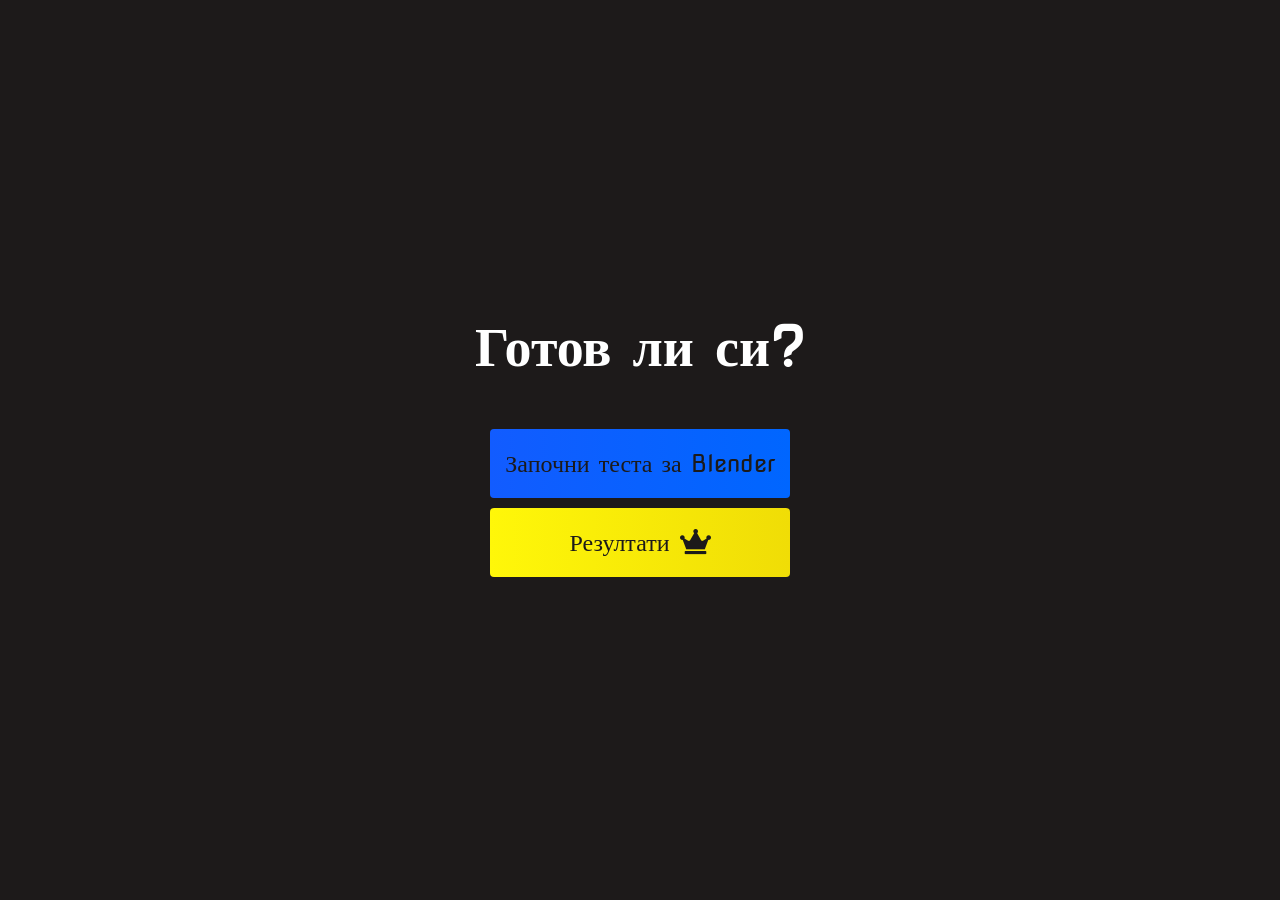
<file: index.html>
<!DOCTYPE html>
<html lang="en">

<head>
    <meta charset="UTF-8">
    <meta http-equiv="X-UA-Compatible" content="IE=edge">
    <meta name="viewport" content="width=device-width, initial-scale=1.0">
    <title>Начална Страница</title>
    <link rel="stylesheet" href="style.css">
    <link rel="stylesheet" href="https://use.fontawesome.com/releases/v5.15.4/css/all.css" integrity="sha384-DyZ88mC6Up2uqS4h/KRgHuoeGwBcD4Ng9SiP4dIRy0EXTlnuz47vAwmeGwVChigm" crossorigin="anonymous">
</head>

<body>
    <div class="container">
        <div id="home" class="flex-column flex-center">
            <h1>Готов ли си?</h1>
            <a href="game.html" class="btn">Започни теста за Blender</a>
            <a href="highscores.html" id="highscore-btn" class="btn">Резултати<i class="fas fa-crown"></i></a>
        </div>
    </div>
</body>

</html>
</file>
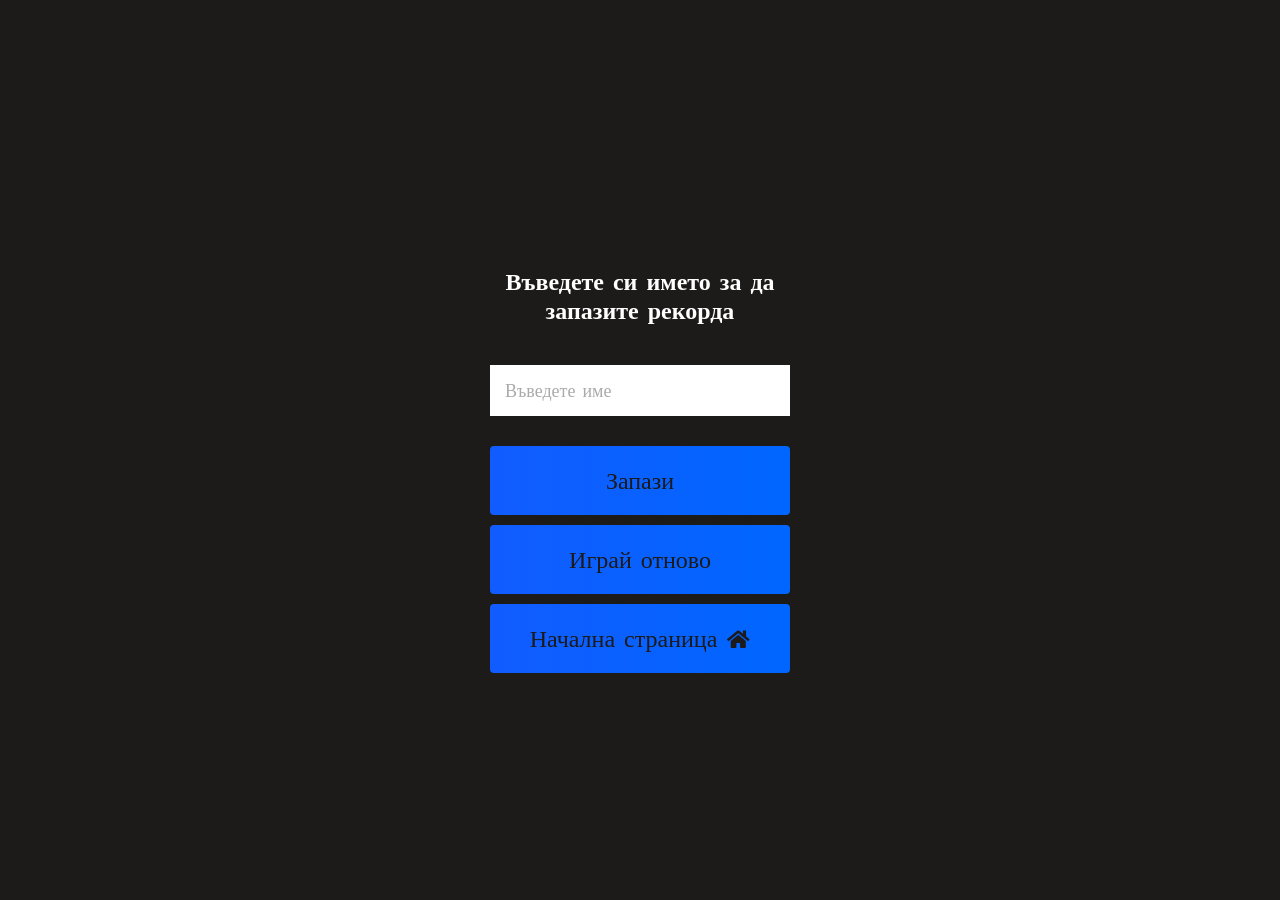
<file: end.html>
<!DOCTYPE html>
<html lang="en">

<head>
    <meta charset="UTF-8">
    <meta http-equiv="X-UA-Compatible" content="IE=edge">
    <meta name="viewport" content="width=device-width, initial-scale=1.0">
    <title>Document</title>
    <link rel="stylesheet" href="style.css">
    <link rel="stylesheet" href="https://use.fontawesome.com/releases/v5.15.4/css/all.css" integrity="sha384-DyZ88mC6Up2uqS4h/KRgHuoeGwBcD4Ng9SiP4dIRy0EXTlnuz47vAwmeGwVChigm" crossorigin="anonymous">
</head>

<body>
    <div class="container">
        <div id="end" class="flex-center flex-column">
            <h1 id="finalScore">0</h1>
            <form class="end-form-container">
                <h2 id="end-text">Въведете си името за да запазите рекорда</h2>
                <input type="text" name="name" id="username" placeholder="Въведете име">
                <button class="btn" id="saveScoreBtn" type="submit" onclick="saveHighScore(event)" disabled>Запази</button>
            </form>
            <a href="game.html" class="btn">Играй отново</a>
            <a href="index.html" class="btn">Начална страница<i class="fas fa-home"></i></a>
        </div>
    </div>
    <script src="end.js"></script>
</body>

</html>
</file>
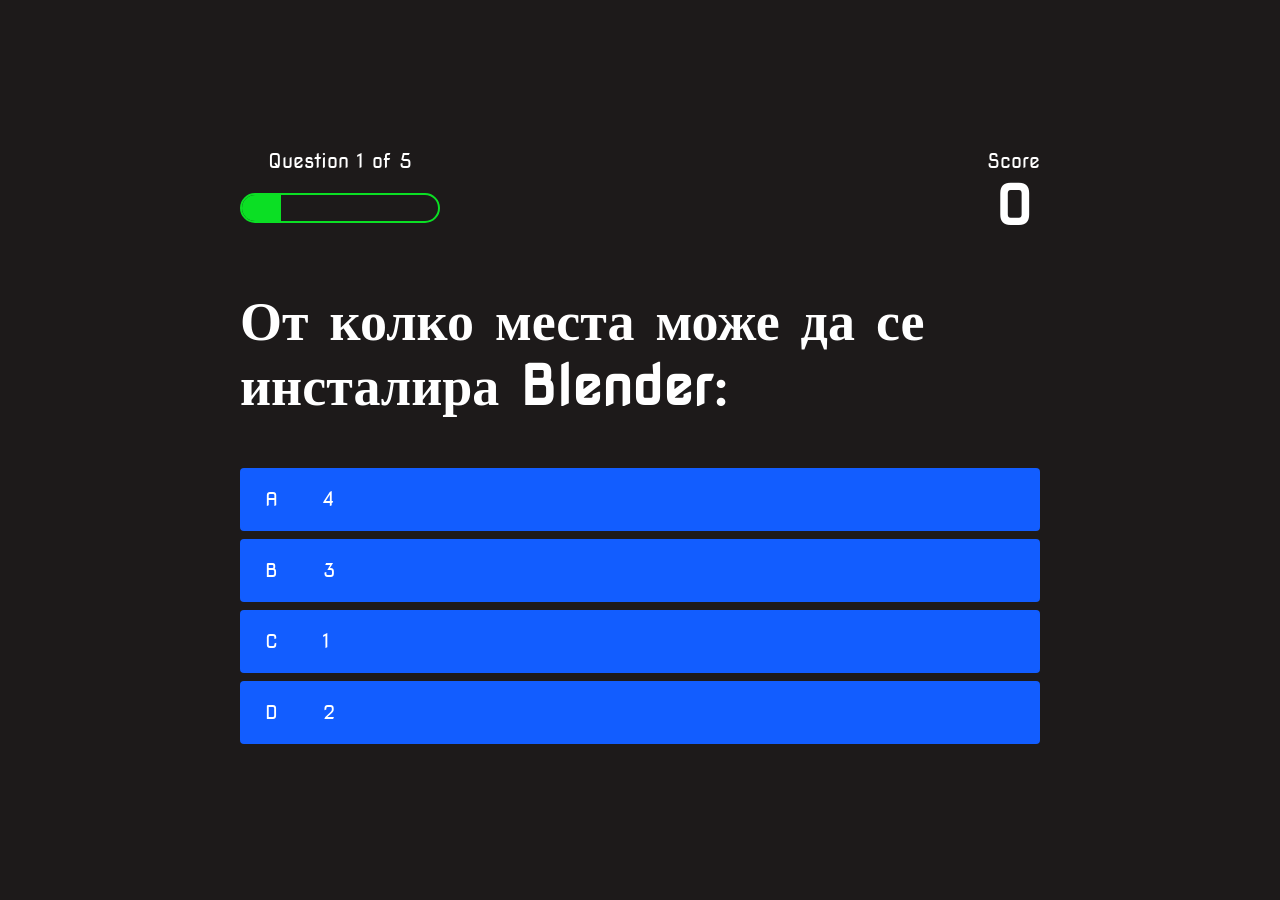
<file: game.html>
<!DOCTYPE html>
<html lang="en">

<head>
    <meta charset="UTF-8">
    <meta http-equiv="X-UA-Compatible" content="IE=edge">
    <meta name="viewport" content="width=device-width, initial-scale=1.0">
    <title>Тест</title>
    <link rel="stylesheet" href="style.css">
    <link rel="stylesheet" href="game.css">
</head>

<body>
    <div class="container">
        <div id="game" class="justify-center flex-column">
            <div id="hud">
                <div class="hud-item">
                    <p id="progressText" class="hud-prefix">
                        Question
                    </p>
                    <div id="progressBar">
                        <div id="progressBarFull"></div>
                    </div>
                </div>
                <div class="hud-item">
                    <p class="hud-prefix">
                        Score
                    </p>
                    <h1 class="hud-main-text" id="score">
                        0
                    </h1>
                </div>
            </div>
            <h1 id="question">Какъв е отговорът на този въпрос?</h1>
            <div class="choice-container">
                <p class="choice-prefix">A</p>
                <p class="choice-text" data-number="1">Отговор</p>
            </div>
            <div class="choice-container">
                <p class="choice-prefix">B</p>
                <p class="choice-text" data-number="2">Отговор 2</p>
            </div>
            <div class="choice-container">
                <p class="choice-prefix">C</p>
                <p class="choice-text" data-number="3">Отговор 3</p>
            </div>
            <div class="choice-container">
                <p class="choice-prefix">D</p>
                <p class="choice-text" data-number="4">Отговор 4</p>
            </div>
        </div>
    </div>
    <script src="game.js"></script>
</body>

</html>
</file>
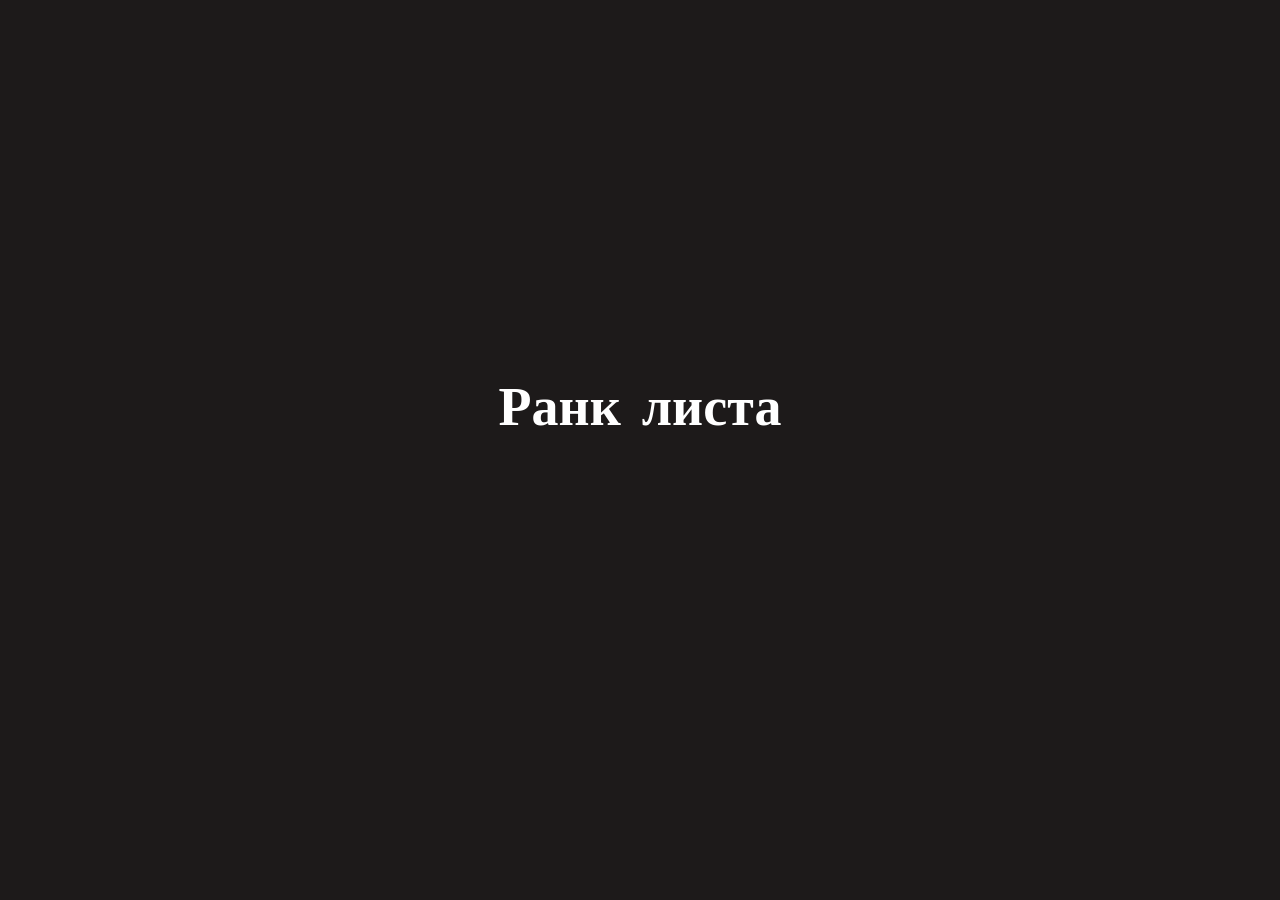
<file: highscores.html>
<!DOCTYPE html>
<html lang="en">

<head>
    <meta charset="UTF-8">
    <meta http-equiv="X-UA-Compatible" content="IE=edge">
    <meta name="viewport" content="width=device-width, initial-scale=1.0">
    <title>Рекорди</title>
    <link rel="stylesheet" href="style.css">
    <link rel="stylesheet" href="highscores.css">
    <link rel="stylesheet" href="https://use.fontawesome.com/releases/v5.15.4/css/all.css" integrity="sha384-DyZ88mC6Up2uqS4h/KRgHuoeGwBcD4Ng9SiP4dIRy0EXTlnuz47vAwmeGwVChigm" crossorigin="anonymous">
</head>

<body>
    <div class="container">
        <div id="highScores" class="flex-center flex-column">
            <h1 id="finalScore">Ранк листа</h1>
            <ul id="highScoresList">
                <a href="index.html" class="btn">Начална страница<i class="fas fa-home"></i></a>
            </ul>
        </div>
    </div>
    <script src="highscores.js"></script>
</body>

</html>
</file>
<file: style.css>
@import url('https://fonts.googleapis.com/css2?family=Nova+Square&display=swap');
:root {
    background-color: rgb(29, 26, 26)
}

* {
    box-sizing: border-box;
    margin: 0;
    padding: 0;
    font-size: 62.5%;
    font-family: 'Nova Square', cursive;
}

h1 {
    font-size: 5.4rem;
    color: #fff;
    margin-bottom: 5rem;
}

h2 {
    font-size: 4.2rem;
    margin-bottom: 4rem;
}

.container {
    width: 100vw;
    height: 100vh;
    display: flex;
    justify-content: center;
    align-items: center;
    max-width: 80rem;
    margin: 0 auto;
    padding: 2rem;
}

.flex-column {
    display: flex;
    flex-direction: column;
}

.flex-center {
    justify-content: center;
    align-items: center;
}

.justify-center {
    justify-content: center;
}

.text-center {
    text-align: center;
}

.hidden {
    display: none;
}

.btn {
    font-size: 2.4rem;
    padding: 2rem 0;
    width: 30rem;
    text-align: center;
    margin-bottom: 1rem;
    text-decoration: none;
    color: rgb(28, 26, 26);
    background: linear-gradient(90deg, rgb(18, 92, 255)0%, rgb(0, 102, 255) 100%);
    border-radius: 4px;
}

.btn:hover {
    cursor: pointer;
    box-shadow: 0 0.4rem 1.4rem 0 rgba(8, 114, 244, 0.6);
    transition: transform 150ms;
    transform: scale(1.03);
}

.btn[disabled]:hover {
    cursor: not-allowed;
    box-shadow: none;
    transform: none;
}

#highscore-btn {
    background: linear-gradient(90deg, rgb(255, 247, 9)0%, rgb(240, 221, 6) 100%);
}

#highscore-btn:hover {
    box-shadow: 0 0.4rem 1.4rem 9 rgba(255, 255, 0, 0.5)
}

.fa-crown {
    font-size: 2.5rem;
    margin-left: 1rem;
}


/* end */

.end-form-container {
    width: 100%;
    display: flex;
    flex-direction: column;
    align-items: center;
    max-width: 30rem;
}

input {
    margin-bottom: 1rem;
    width: 20rem;
    padding: 1.5rem;
    font-size: 1.8rem;
    border: none;
    box-shadow: 0. 0.1rem 1.4rem 0 rgba(86, 185, 235, 0.5);
}

input::placeholder {
    color: #aaa;
}

#username {
    margin-bottom: 3rem;
    width: 100%;
    outline: none;
}

#end-text {
    font-size: 2.4rem;
    color: #fff;
    text-align: center;
}

#saveScoreBtn {
    border: none;
}

.fa-home {
    margin-left: 1rem;
    font-size: 2rem;
    color: rgb(28, 26, 26);
}
</file>
<file: game.css>
body {
    color: #fff;
}

.choice-container {
    display: flex;
    margin-bottom: 0.8rem;
    width: 100%;
    border-radius: 4px;
    background: rgb(18, 93, 255);
    font-size: 3rem;
    min-width: 80rem;
}

.choice-container:hover {
    cursor: pointer;
    box-shadow: 0 0.4rem 1.4rem 0 rgba(6, 103, 247, 0.5);
    transform: scale(1.02);
    transform: transform 100ms;
}

.choice-prefix {
    padding: 2rem 2.5rem;
    color: white;
}

.choice-text {
    padding: 2rem;
    width: 100%;
}

.correct {
    background: linear-gradient(32deg, rgba(11, 223, 36) 0%, rgb(41, 232, 111) 100%);
}

.incorrect {
    background: linear-gradient(32deg, rgba(230, 29, 29, 1) 0%, rgb(224, 11, 11, 1) 100%);
}


/*Heads up display*/

#hud {
    display: flex;
    justify-content: space-between;
}

.hud-prefix {
    text-align: center;
    font-size: 2rem;
}

.hud-main-text {
    text-align: center;
}

#progressBar {
    width: 20rem;
    height: 3rem;
    border: 0.2rem solid rgb(11, 223, 36);
    margin-top: 2rem;
    border-radius: 50px;
    overflow: hidden;
}

#progressBarFull {
    height: 100%;
    background: rgb(11, 223, 36);
    width: 0%;
}

@media screen and (max-width: 780px) {
    .choice-container {
        min-width: 40rem;
    }
}
</file>
<file: highscores.css>
body {
    color: #fff
}

#highScoresList {
    list-style: none;
    margin-bottom: 4rem;
}

.high-score {
    font-size: 2.8rem;
    margin-bottom: 0.5rem;
}
</file>
